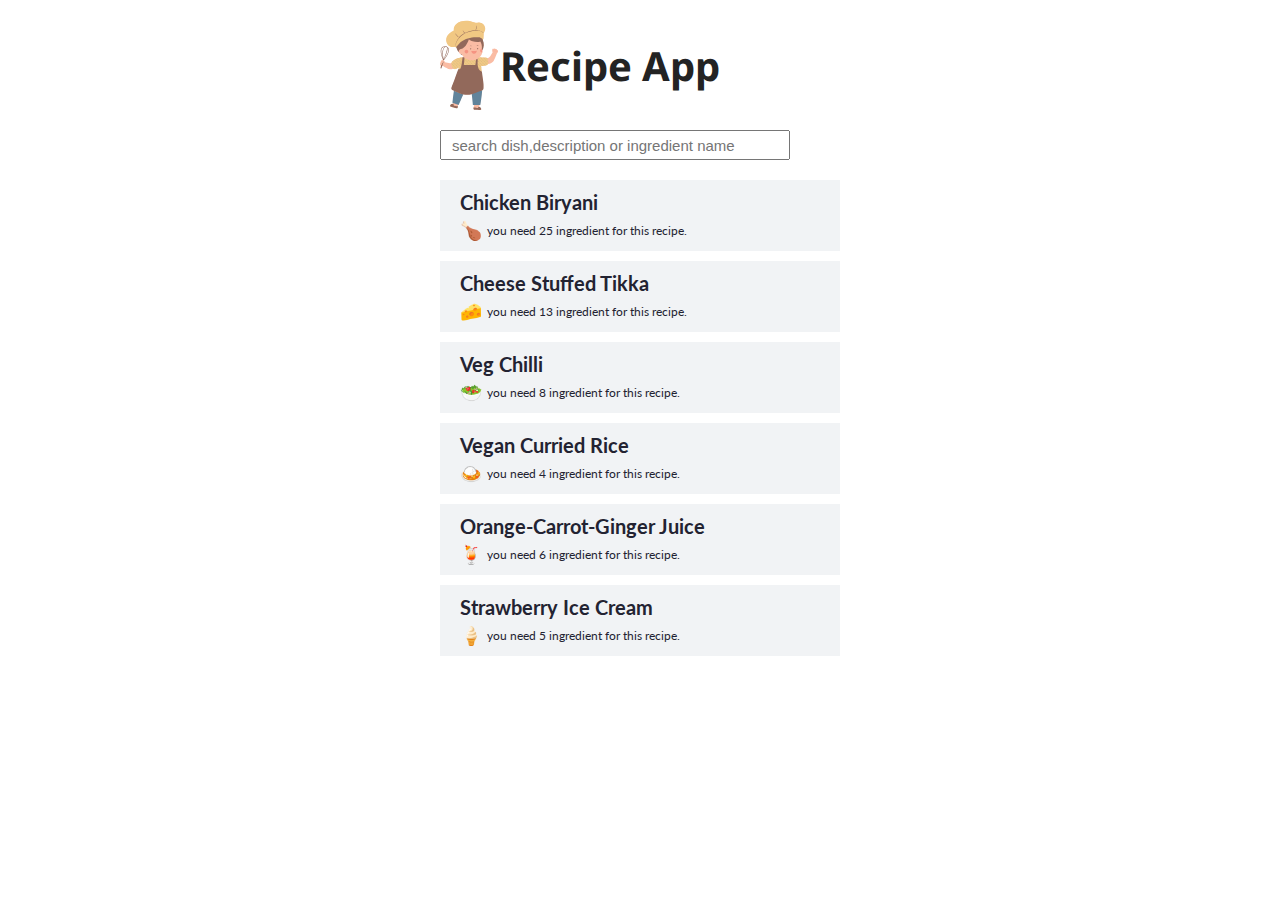
<file: index.html>
<!DOCTYPE html>
<html lang="en">

<head>
    <meta charset="UTF-8">
    <meta http-equiv="X-UA-Compatible" content="IE=edge">
    <meta name="viewport" content="width=device-width, initial-scale=1.0">
    <title>Recipe App</title>
    <link rel="stylesheet" href="./src/css/style.css">
</head>

<body>
    <div class="app-container">
        <header class="header">
            <div class="header-main">
                <img src="./src/img/logo.svg" alt="logo" class="logo">
                <h1>Recipe App</h1>
            </div>
            <input type="search" class="search" placeholder="search dish,description or ingredient name">

        </header>
        <div class="container">

        </div>
    </div>
    <script src="./src/js/data.js"></script>
    <script src="./src/js/script.js"></script>
</body>

</html>
</file>
<file: src/css/style.css>
@import url("https://fonts.googleapis.com/css2?family=Lato:wght@300;400;700&family=Noto+Sans:wght@700&display=swap");
/* font-family: 'Lato', sans-serif;
font-family: 'Noto Sans', sans-serif; */
* {
  margin: 0;
  padding: 0;
  box-sizing: border-box;
}
html {
  font-size: 62.5%;
  font-family: "Lato", sans-serif;
}

.app-container {
  min-height: 100vh;
  width: 40rem;
  margin: 0 auto;
}
.header-main {
  display: flex;
  align-items: center;
  margin: 20px 0;
}
.header-main h1 {
  font-size: 4rem;
  color: #232323;
  font-family: "Noto Sans", sans-serif;
}
.header-main .logo {
  width: 15%;
  transform: scaleX(-1);
}
.header input {
  height: 3rem;
  padding-left: 10px;
  font-size: 1.5rem;
  width: 35rem;
}
.container {
  min-height: 50rem;
  margin-top: 20px;
}
.link:visited,
.link:active,
.link:hover,
.link:link {
  color: #232332;
  text-decoration: none;
}
.card {
  display: flex;
  flex-direction: column;
  padding: 10px 20px;
  gap: 5px;
  background-color: #f1f3f5;
  margin: 10px 0;
}
.card h3 {
  font-size: 2rem;
  font-weight: 700;
}
.description {
  display: flex;
  flex-direction: row;
  align-items: center;
  gap: 5px;
}
.description .emoji {
  font-size: 1.8rem;
}
.description .description-text {
  font-size: 1.2rem;
}
</file>
